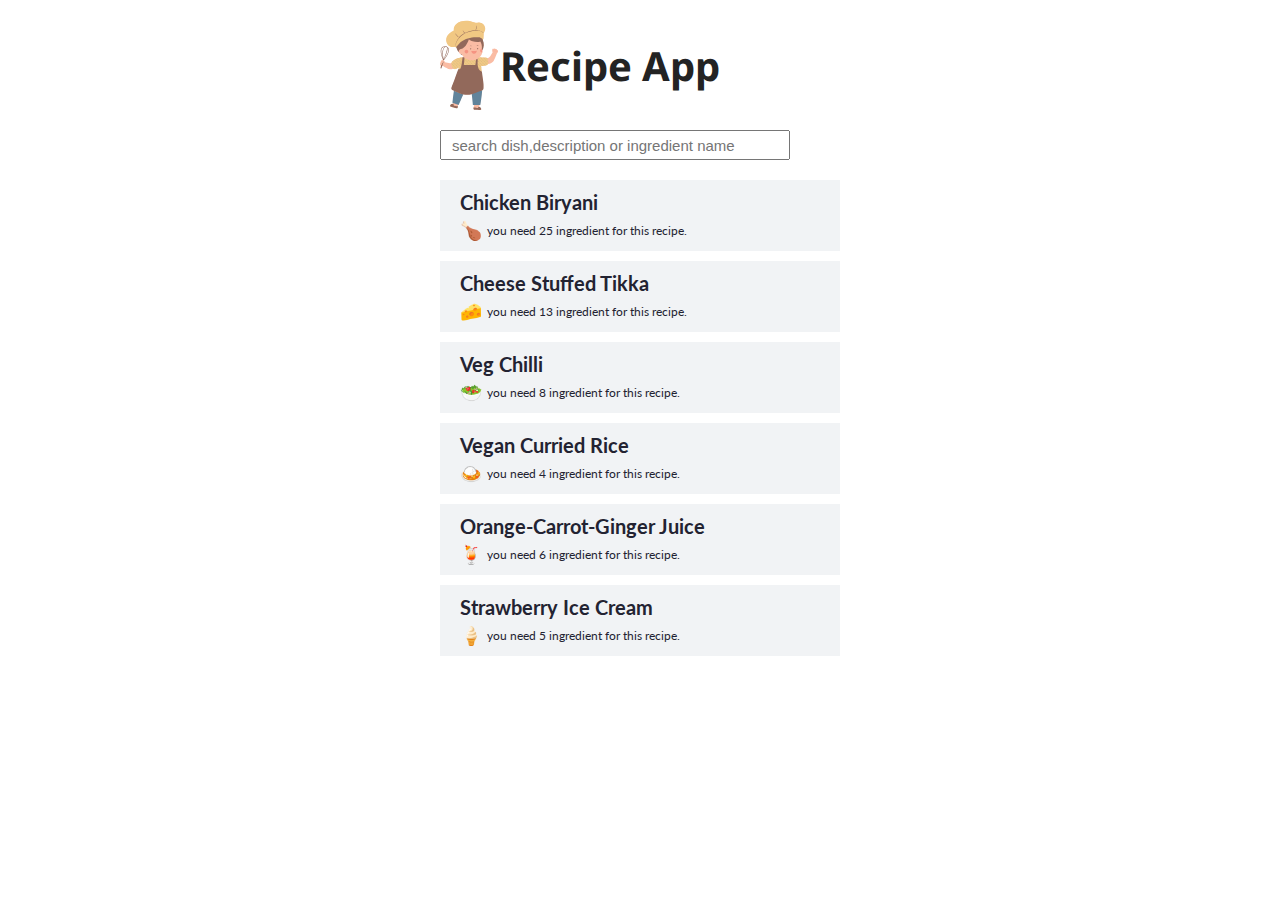
<file: index.html>
<!DOCTYPE html>
<html lang="en">

<head>
    <meta charset="UTF-8">
    <meta http-equiv="X-UA-Compatible" content="IE=edge">
    <meta name="viewport" content="width=device-width, initial-scale=1.0">
    <title>Recipe App</title>
    <link rel="stylesheet" href="./src/css/style.css">
</head>

<body>
    <div class="app-container">
        <header class="header">
            <div class="header-main">
                <img src="./src/img/logo.svg" alt="logo" class="logo">
                <h1>Recipe App</h1>
            </div>
            <input type="search" class="search" placeholder="search dish,description or ingredient name">

        </header>
        <div class="container">

        </div>
    </div>
    <script src="./src/js/data.js"></script>
    <script src="./src/js/script.js"></script>
</body>

</html>
</file>
<file: src/css/style.css>
@import url("https://fonts.googleapis.com/css2?family=Lato:wght@300;400;700&family=Noto+Sans:wght@700&display=swap");
/* font-family: 'Lato', sans-serif;
font-family: 'Noto Sans', sans-serif; */
* {
  margin: 0;
  padding: 0;
  box-sizing: border-box;
}
html {
  font-size: 62.5%;
  font-family: "Lato", sans-serif;
}

.app-container {
  min-height: 100vh;
  width: 40rem;
  margin: 0 auto;
}
.header-main {
  display: flex;
  align-items: center;
  margin: 20px 0;
}
.header-main h1 {
  font-size: 4rem;
  color: #232323;
  font-family: "Noto Sans", sans-serif;
}
.header-main .logo {
  width: 15%;
  transform: scaleX(-1);
}
.header input {
  height: 3rem;
  padding-left: 10px;
  font-size: 1.5rem;
  width: 35rem;
}
.container {
  min-height: 50rem;
  margin-top: 20px;
}
.link:visited,
.link:active,
.link:hover,
.link:link {
  color: #232332;
  text-decoration: none;
}
.card {
  display: flex;
  flex-direction: column;
  padding: 10px 20px;
  gap: 5px;
  background-color: #f1f3f5;
  margin: 10px 0;
}
.card h3 {
  font-size: 2rem;
  font-weight: 700;
}
.description {
  display: flex;
  flex-direction: row;
  align-items: center;
  gap: 5px;
}
.description .emoji {
  font-size: 1.8rem;
}
.description .description-text {
  font-size: 1.2rem;
}
</file>
